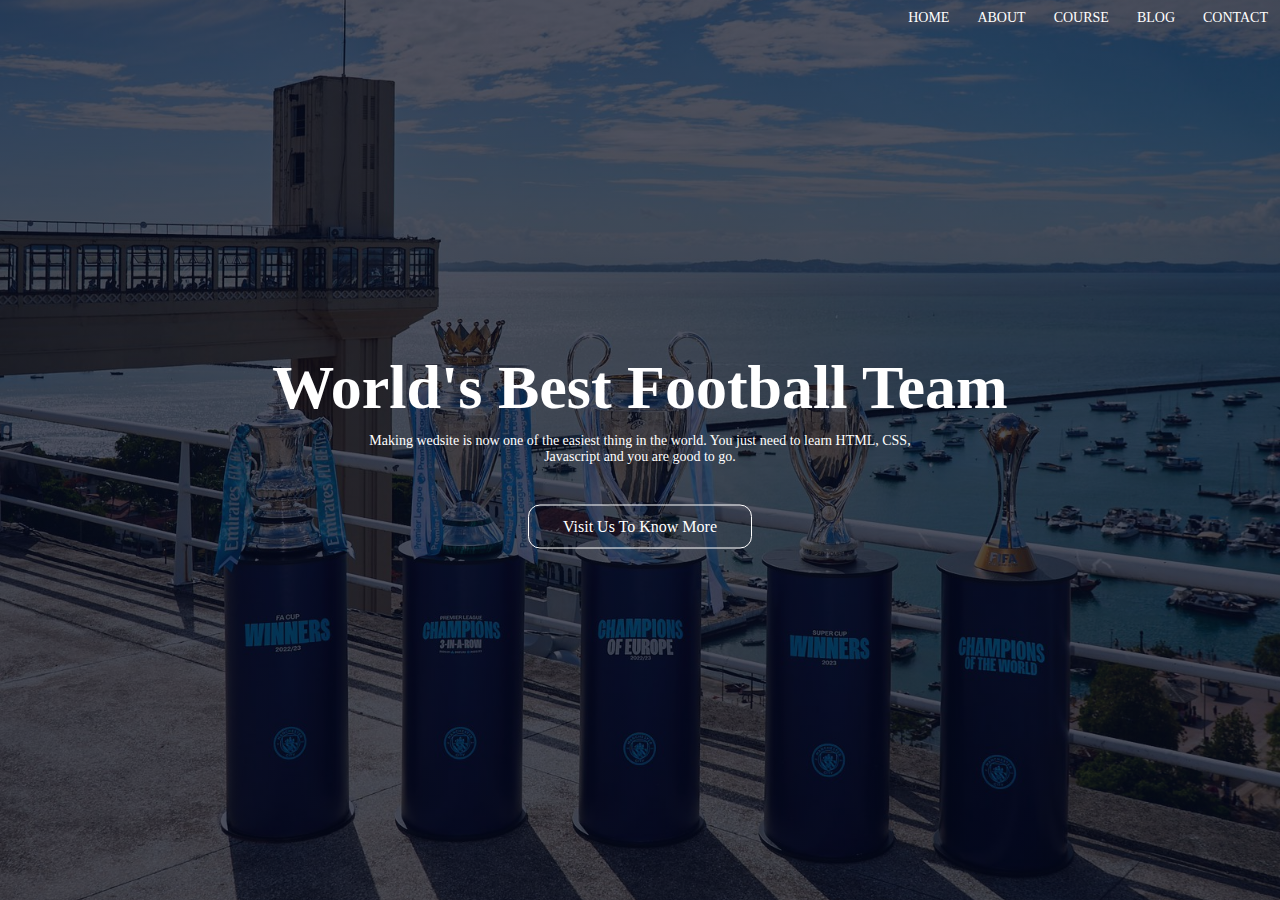
<file: index.html>
<!DOCTYPE html>
<html lang="en">
<head>
    <meta charset="UTF-8">
    <meta name="viewport" content="width=device-width, initial-scale=1.0">
    <title>University Website Design</title>
    <link rel="stylesheet" href="index.css">
    <link rel="stylesheet" href="https://stackpath.bootstrapcdn.com/font-awesome/4.7.0/css/font-awesome.min.css">
</head>
<body>
    <section class="header">
        <nav>
            <div class="nav-links" id="navLinks">
                <i class="fa fa-times" onclick="hideMenu()"></i>
                <ul>
                    <li><a href="index.html">HOME</a></li>
                    <li><a href="about.html">ABOUT</a></li>
                    <li><a href="">COURSE</a></li>
                    <li><a href="">BLOG</a></li>
                    <li><a href="contact.html">CONTACT</a></li>
                </ul>
            </div>
            <i class="fa fa-bars" onclick="showMenu()"></i>
        </nav>
        <div class="text-box">
            <h1>World's Best Football Team</h1>
            <p>Making wedsite is now one of the easiest thing in the world. You 
                just need to learn HTML, CSS,<br> Javascript and you are good to go.</p>
                <a href="" class="hero-btn">Visit Us To Know More</a> 
        </div>
    </section>

    <!-- -------javascript for toggle menu------------- -->

    <script>
        var navLinks = document.getElementById("navLinks");
        function showMenu(){
            navLinks.style.right = "0"
        }
        function hideMenu(){
            navLinks.style.right = "-200px"
        }
    </script>
</body>
</html>
</file>
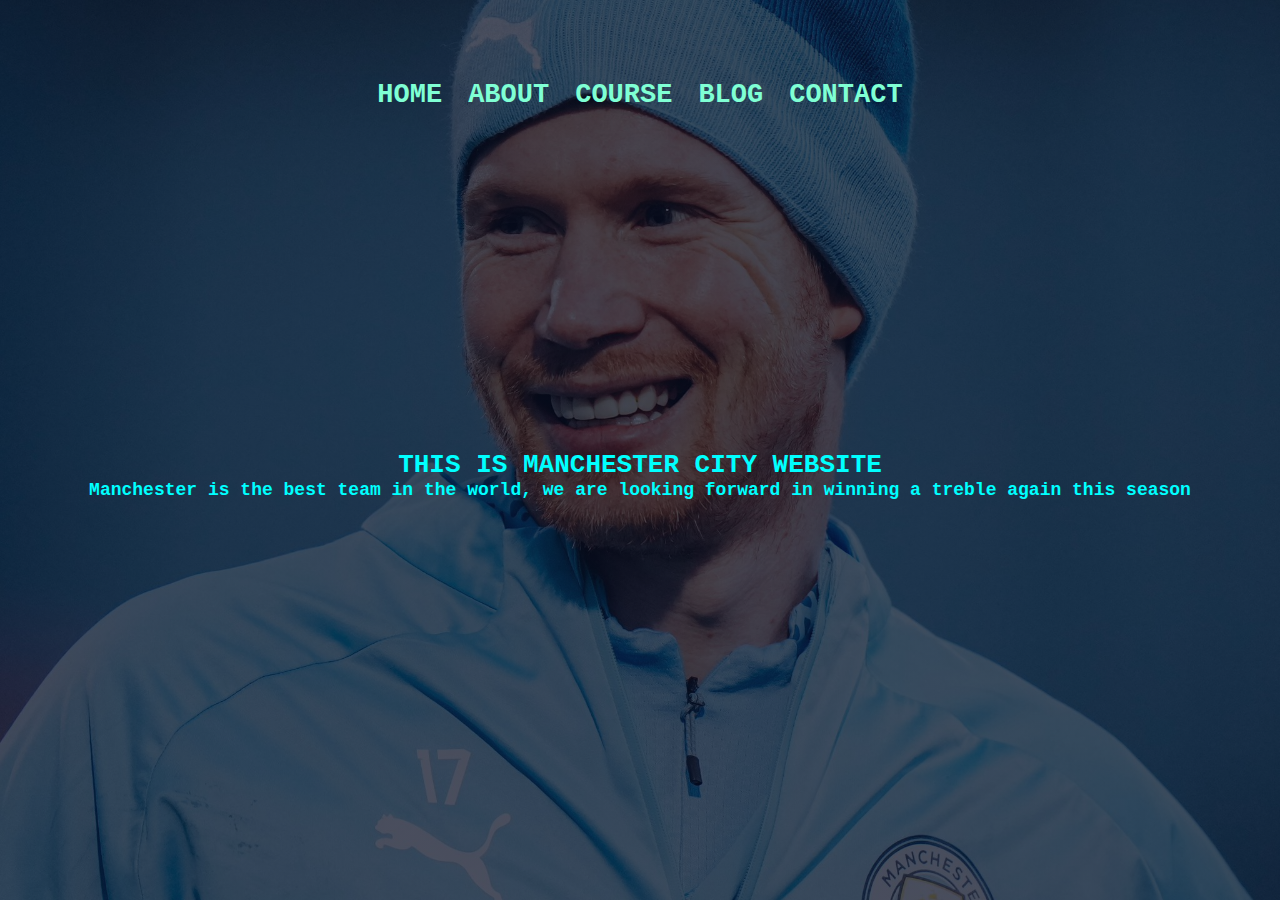
<file: about.html>
<!DOCTYPE html>
<html lang="en">
<head>
    <meta charset="UTF-8">
    <meta name="viewport" content="width=device-width, initial-scale=1.0">
    <title>about</title>
    <link rel="stylesheet" href="about.css">
</head>
<body id="">
    <section class="container"> 
            <h1>this is manchester city website</h1>
            <p>
                    Manchester is the best team in the world, we are looking forward in winning a treble again this season
            </p>
    <div class="nav-links" id="navLinks">
        <ul>
            <li><a href="index.html">HOME</a></li>
            <li><a href="about.html">ABOUT</a></li>
            <li><a href="">COURSE</a></li>
            <li><a href="">BLOG</a></li>
            <li><a href="contact.html">CONTACT</a></li>
        </ul>
    </div>
    </section>
</body>
</html>
</file>
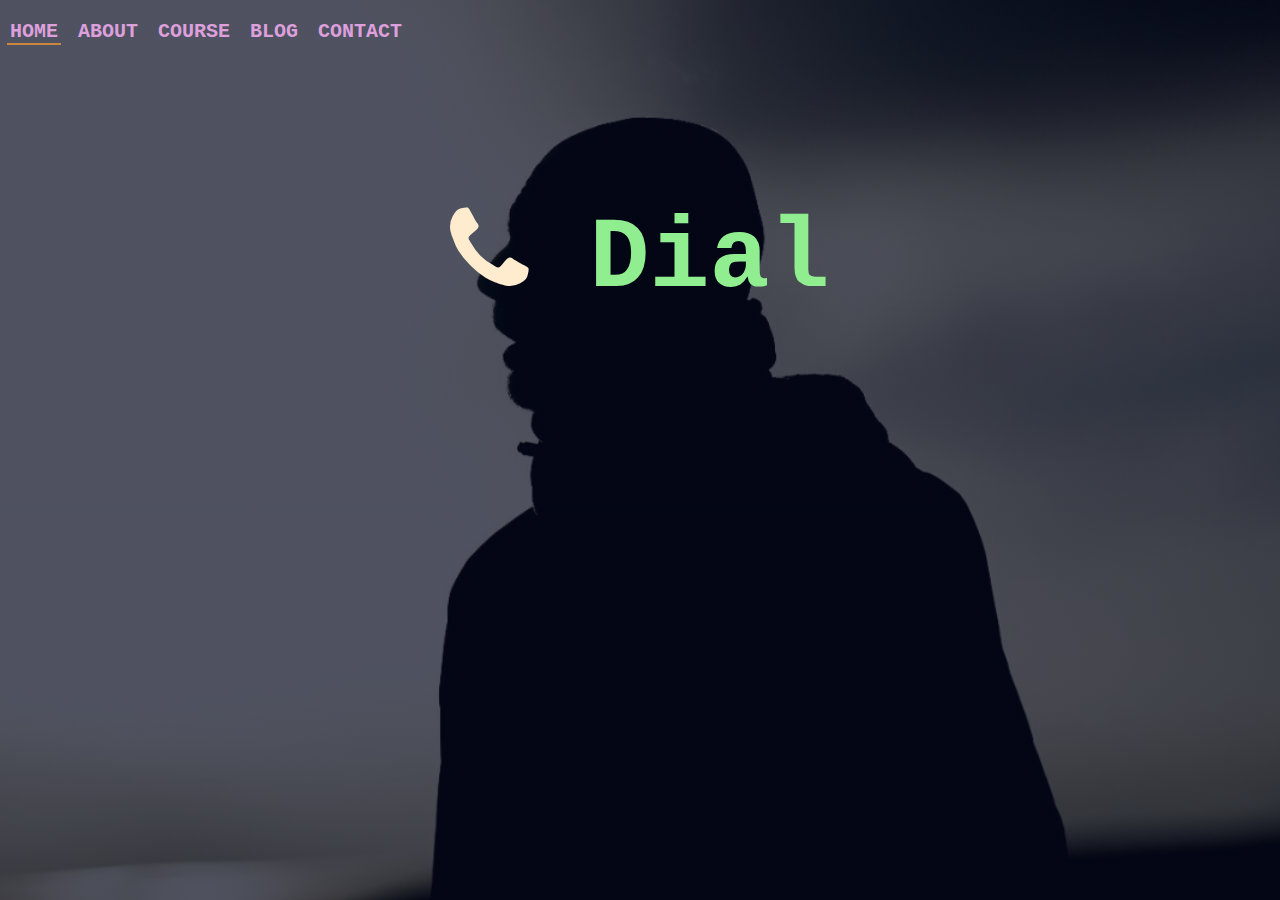
<file: contact.html>
<!DOCTYPE html>
<html lang="en">
<head>
    <meta charset="UTF-8">
    <meta name="viewport" content="width=device-width, initial-scale=1.0">
    <title>contact</title>
    <link rel="stylesheet" href="contact.css">
    <link rel="stylesheet" href="https://stackpath.bootstrapcdn.com/font-awesome/4.7.0/css/font-awesome.min.css">
</head>
<body>
    <section class="container">
    <div class="nav-links" id="navLinks">
        <ul>
            <li><a href="index.html">HOME</a></li>
            <li><a href="about.html">ABOUT</a></li>
            <li><a href="">COURSE</a></li>
            <li><a href="">BLOG</a></li>
            <li><a href="contact.html">CONTACT</a></li>
        </ul>
    </div>
    <div class="dial">
        <i class="fa fa-phone"></i>
    <a href="tel:+2348162076150">Dial</a>
    </div>
    </section>
</body>
</html>
</file>
<file: index.css>
*{
    margin: 0;
    padding: 0;
}
.header{
    min-height: 100vh;
    width: 100%;
    background-image: linear-gradient(rgba(4,9,30,0.7), rgba(4,9,30,0.7)),url("image12.jpg");
    background-position: center;
    background-size: cover;
    position: relative;
}


.nav-links{
    flex: 1;
    text-align: right;
}

.nav-links ul li{
    list-style-type: none;
    display: inline-block;
    padding: 8px 12px;
    position: relative;
}

.nav-links ul li a{
    color: #fff;
    text-decoration: none;
    font-size: 14px;
}

.nav-links ul li::after{
    content: "";
    width: 0%;
    height: 2px;
    background-color: deepskyblue;
    display: block;
    margin: auto;
    transition: 0.5s;
}

.nav-links ul li:hover::after{
    width: 100%;
}

.text-box{
    width: 90%;
    color: #fff;
    position: absolute;
    top: 50%;
    left: 50%;
    transform: translate(-50%,-50%);
    text-align: center;
}

.text-box h1{
    font-size: 62px;
}

.text-box p{
    margin: 10px 0 40px;
    font-size: 14px;
    color: #fff;
}

.hero-btn{
    display: inline-block;
    text-decoration: none;
    color: #fff;
    border: 1px solid #fff;
    padding: 12px 34px;
    font-size: 13;
    background-color: transparent;
    position: relative;
    cursor: pointer;
    border-radius: 12px;
}

.hero-btn:hover{
    border: 1px solid deepskyblue;
    background-color: deepskyblue;
    transition: 1s;
}

nav .fa{
    display: none;
}

@media(max-width:700px){
    .text-box h1{
        font-size: 20px;
    }
    .nav-links ul li{
        display: block;
    }
    .nav-links{
        position: absolute;
        background: deepskyblue;
        height: 100vh;
        width: 200px;
        top: 0;
        right: -200px;
        text-align: left;
        z-index: 2;
        transition: 1.5s;
    }
    nav .fa{
        display: block;
        color: #fff;
        margin: 10px;
        font-size: 22;
        cursor: pointer;
        float:inline-end;
    }
    .nav-links ul{
        padding: 30px;
    }
}
</file>
<file: about.css>
*{
    margin: 0;
    padding: 0;
    box-sizing: border-box;
    font-family: 'Courier New', Courier, monospace;
}
.container{
    background-image: linear-gradient(rgba(4,8,29,0.7), rgba(4,8,29,0.7)),url("image2.jpg");
    width: 100%;
    height: 100vh;
    background-position: center;
    background-repeat: no-repeat;
    background-size: cover;
    position: relative;
}
ul{
    display: flex;
     justify-content: center;
}
ul li a{
    padding: 13px;
    color: aquamarine;
    margin: auto;
   text-decoration: none;
}
ul li{
    list-style-type: none;
    font-size: 27px;
    padding-top: 30px;
    font-weight: 800;
}
.nav-links ul li::after{
    content: "";
    width: 0%;
    height: 2px;
    background-color: deepskyblue;
    display: block;
    margin: auto;
    transition: 0.5s;
}

.nav-links ul li:hover::after{
    width: 80%;
}

h1{
    position: relative;
    top: 50%;
    left: 0%;
    text-align: center;
    font-size: 26px;
    font-weight: 900;
    color: aqua;
    text-transform: uppercase;
}
p{
    position: relative;
    top: 50%;
    left: 0%;
    text-align: center;
    font-size: 18px;
    font-weight: 900;
    color: aqua;
}
</file>
<file: contact.css>
*{
    margin: 0;
    padding: 0;
    box-sizing: border-box;
    font-family: 'Courier New', Courier, monospace;
}
.container{
    background-image: linear-gradient(rgba(4,8,29,0.7), rgba(4,8,29,0.7)),url("image8.jpg");
    width: 100%;
    height: 100vh;
    background-position: center;
    background-repeat: no-repeat;
    background-size: cover;
    position: relative;
}
ul{
    display: flex;
    float: left;
    
}
ul li a{
    padding: 10px;
    color: plum;
    margin: auto;
   text-decoration: none;
}
ul li{
    list-style-type: none;
    font-size: 20px;
    padding-top: 20px;
    font-weight: 800;
}
.nav-links ul li::after{
    content: "";
    width: 0%;
    height: 2px;
    background-color: peru;
    display: block;
    margin: auto;
    transition: 0.5s;
}

.nav-links ul li:hover::after{
    width: 80%;
}

.dial{
    padding-top: 200px;
    text-align: center;
    font-size: 100px;
    font-weight: 900;
}
.dial a{
    text-decoration: none;
    color: lightgreen;
}
.dial i{
    color: blanchedalmond;
}
</file>
